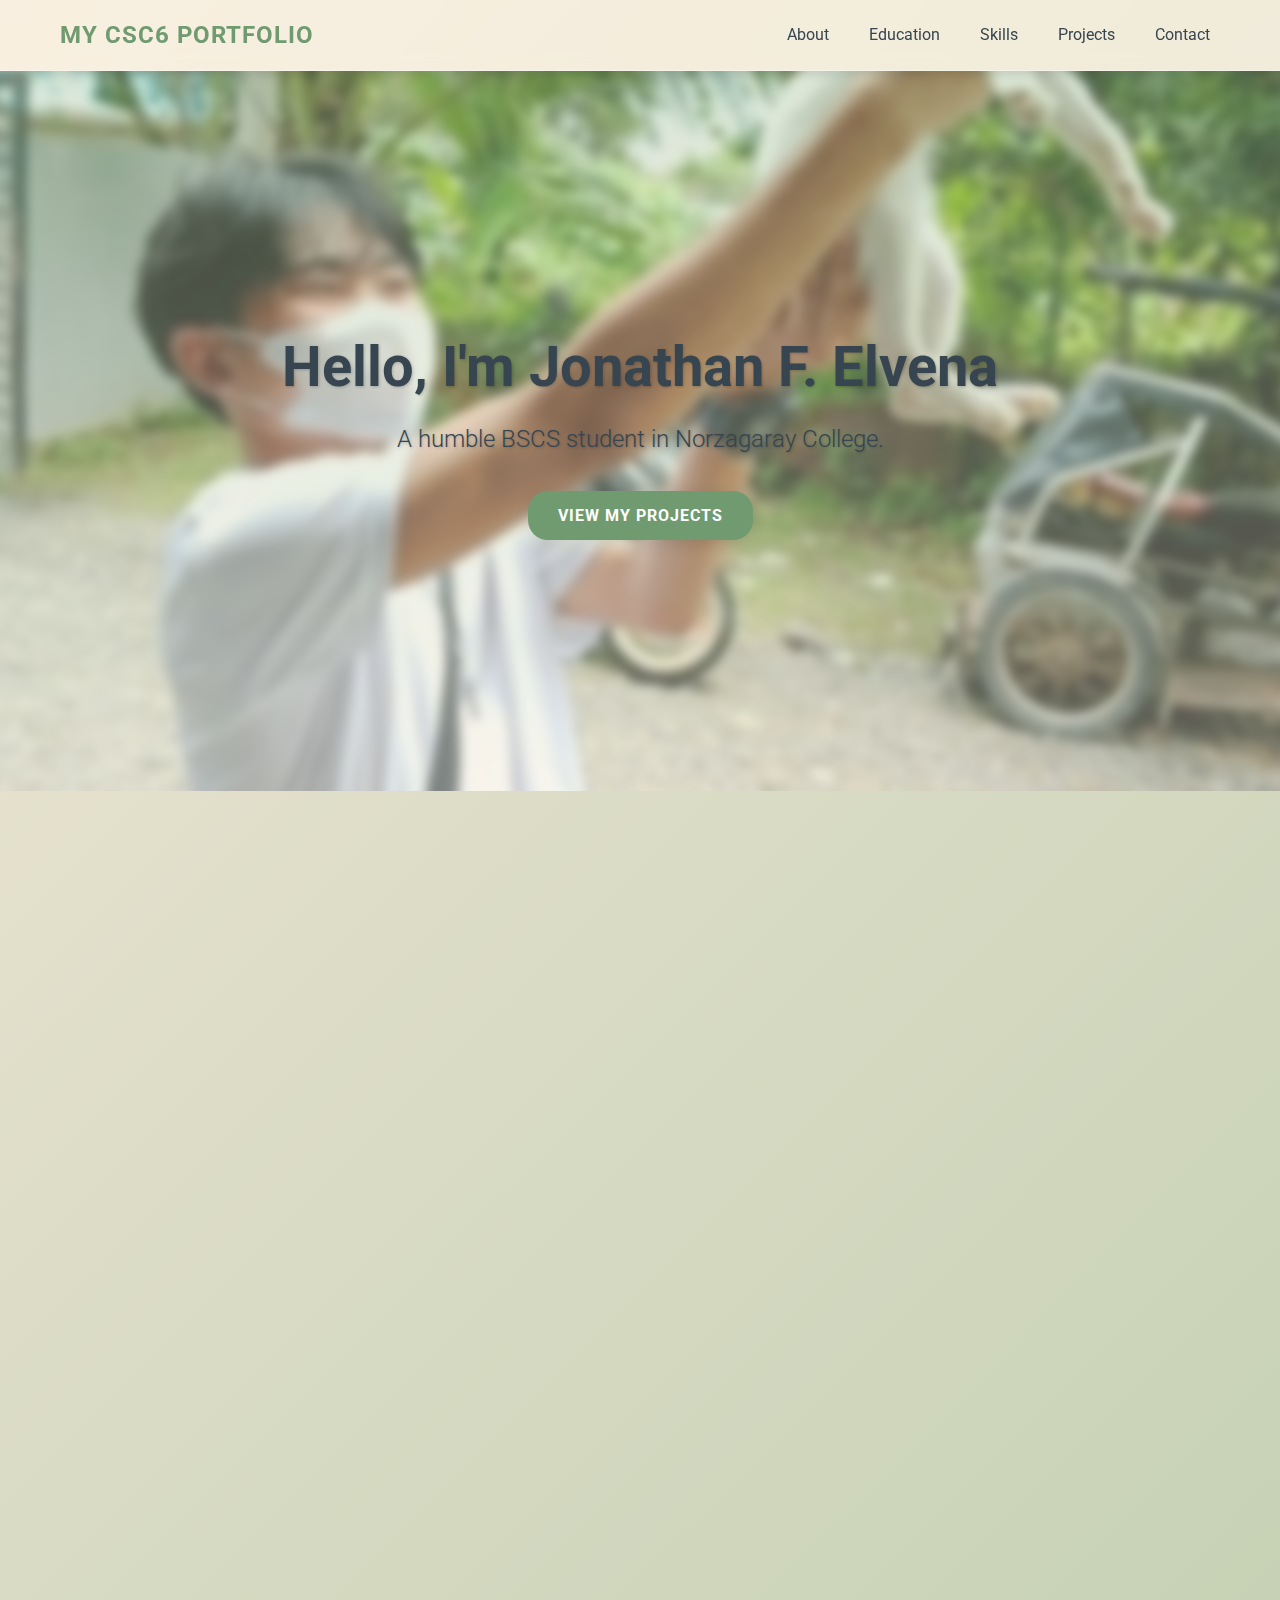
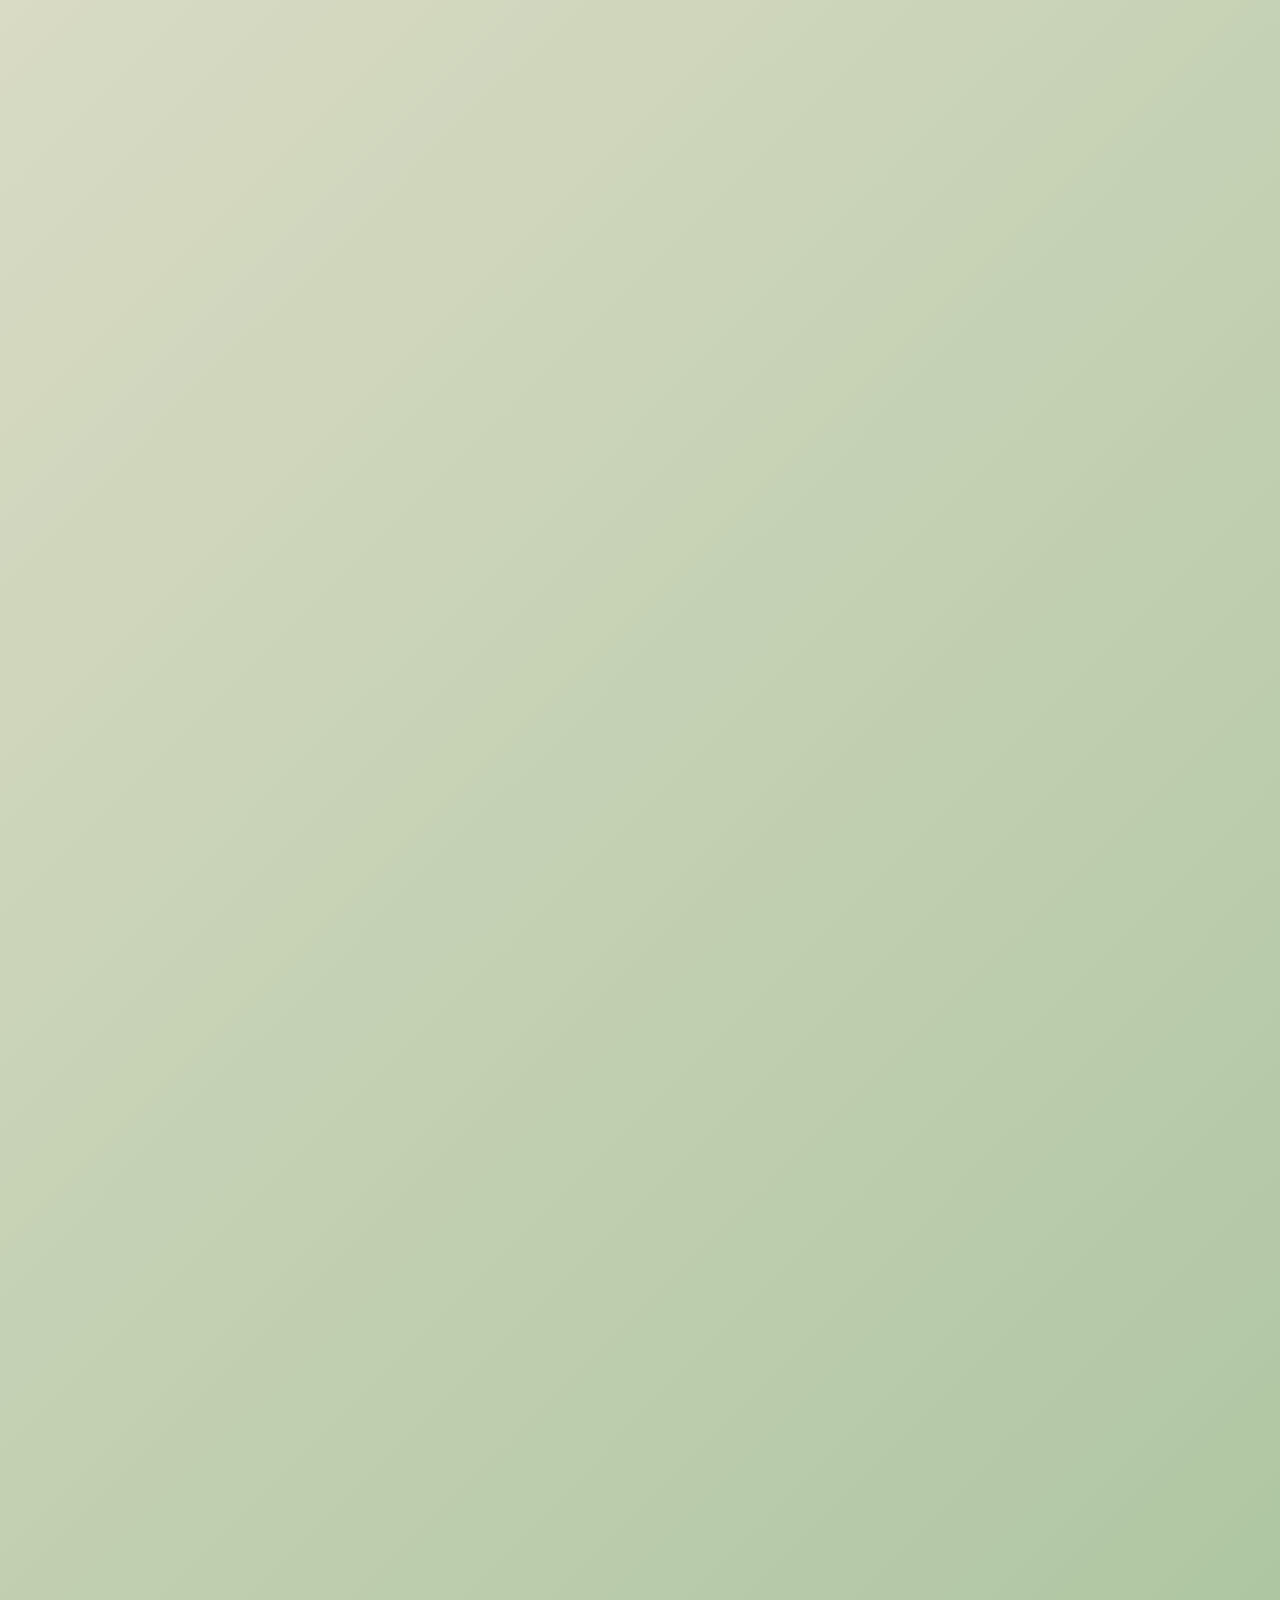
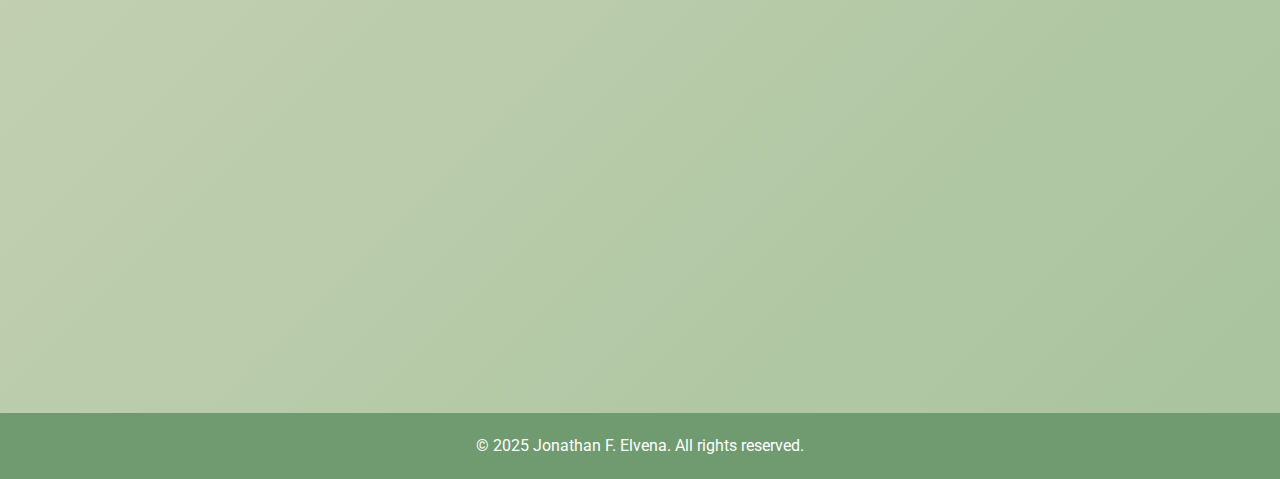
<file: index.html>
<!DOCTYPE html>
<html lang="en">
<head>
    <meta charset="UTF-8">
    <meta name="viewport" content="width=device-width, initial-scale=1.0">
    <title>My CSC6 Portfolio</title>
    <link rel="stylesheet" href="style.css"> 
    <link rel="stylesheet" href="https://cdnjs.cloudflare.com/ajax/libs/font-awesome/6.0.0-beta3/css/all.min.css">
    <link href="https://fonts.googleapis.com/css2?family=Roboto:wght@300;400;700&display=swap" rel="stylesheet">
</head>
<body>

    <nav>
        <div class="container">
            <h1>MY CSC6 PORTFOLIO</h1>
            <ul>
                <li><a href="#about">About</a></li>
                <li><a href="#education">Education</a></li>
                <li><a href="#skills">Skills</a></li>
                <li><a href="#project">Projects</a></li>
                <li><a href="#contact">Contact</a></li>
            </ul>
        </div>
    </nav>

    <header id="hero">
        <div class="container">
            <div class="hero-content">
                <h2>Hello, I'm Jonathan F. Elvena</h2>
                <p>A humble BSCS student in Norzagaray College.</p>
                <a href="#project" class="btn">View my Projects</a>
            </div>
        </div>
    </header>

    <section id="about" class="section">
        <div class="container">
            <h3>ABOUT ME</h3>
            
            <div class="about-flex-container">
                
                <div class="profile-pic-container">
                    <img src="nathan elvena.jpg" alt="Your Profile Picture" class="profile-pic"> 
                </div>

                <div class="about-content">
                    <p>Welcome to my professional space! I am Jonathan F. Elvena, a humble and hardworking BSCS student in Norzagaray College that aims to be a successful professional in the future.</p>
                    <p>I believe that anything can be achieved through hardwork, sheer will and dedication.</p>
                    <p>I am currently trying to learn more about Computer Science and improve my skills and knowledge to overcome future hardships on this field.</p>
                </div>
            </div>

        </div>
    </section>

    <section id="education" class="section bg-light">
        <div class="container">
            <h3>MY EDUCATION</h3>
            
            <div class="about-flex-container" style="align-items: flex-start; text-align: left;">
                
                <div class="about-content" style="box-shadow: none;">
                    <h4>Bachelor of Science in Computer Science (BSCS)</h4>
                    <p><strong>Norzagaray College</strong></p>
                    <p>School Year 2025-2026</p>
                    <p>BSCS 2A, 1st Semester</p>
                    <p>Currently focusing on improving programming and web development capabilities</p>
                </div>
            </div>
        </div>
    </section>

    <section id="skills" class="section">
        <div class="container">
            <h3>MY TECHNICAL SKILLS</h3>
            
            <div class="skills-grid-bars"> 
                
                <div class="skill-item-bar" data-level="40">
                    <h4>C#</h4>
                    <div class="skill-bar-outer">
                        <div class="skill-bar-inner"></div>
                    </div>
                    <span class="skill-percentage">40%</span>
                </div>
                
                <div class="skill-item-bar" data-level="30">
                    <h4>C++</h4>
                    <div class="skill-bar-outer">
                        <div class="skill-bar-inner"></div>
                    </div>
                    <span class="skill-percentage">30%</span>
                </div>
                
                <div class="skill-item-bar" data-level="30">
                    <h4>VB.NET</h4>
                    <div class="skill-bar-outer">
                        <div class="skill-bar-inner"></div>
                    </div>
                    <span class="skill-percentage">30%</span>
                </div>
                
                <div class="skill-item-bar" data-level="40">
                    <h4>SQL Database</h4>
                    <div class="skill-bar-outer">
                        <div class="skill-bar-inner"></div>
                    </div>
                    <span class="skill-percentage">40%</span>
                </div>
                
                <div class="skill-item-bar" data-level="40">
                    <h4>.NET Framework</h4>
                    <div class="skill-bar-outer">
                        <div class="skill-bar-inner"></div>
                    </div>
                    <span class="skill-percentage">40%</span>
                </div>

                <div class="skill-item-bar" data-level="30">
                    <h4>Desktop Application Dev</h4>
                    <div class="skill-bar-outer">
                        <div class="skill-bar-inner"></div>
                    </div>
                    <span class="skill-percentage">30%</span>
                </div>
            </div>
        </div>
    </section>

    <section id="project" class="section bg-light">
        <div class="container">
            <h3>MY PROJECTS</h3>
            
            <div class="portfolio-grid">
                
                <div class="project-card">
                    <img src="JABS.png" alt="Image of C# Inventory System" class="project-img">
                    <div class="card-content">
                        <h4>C# JABS HARDWARE INVENTORY SYSTEM</h4>
                        <p>A desktop hardware management system for storing, selling, organizing and tracking employee activities.</p>
                    </div>
                </div>

                <div class="project-card">
                    <img src="QUIZBYTE.png" alt="Image of C++ Performance Utility" class="project-img">
                    <div class="card-content">
                        <h4>C# QUIZBYTE</h4>
                        <p>A quiz game web application prototype which serves as a learning tool and entertainment for students of BSCS in Norzagaray College.</p>
                    </div>
                </div>

                <div class="project-card">
                    <img src="NC.png" alt="Image of VB.NET Reporting Dashboard" class="project-img">
                    <div class="card-content">
                        <h4>C# Norzagaray College Attendance Management System</h4>
                        <p>A desktop attendance management system for managing the attendance of every students, specifically BSCS students.</p>
                    </div>
                </div>
                
            </div>
        </div>
    </section>

    <section id="contact" class="section">
        <div class="container">
            <h3>CONTACT ME</h3>
            <p>I'm currently looking for new opportunities, and my inbox is always open. Whether you have a question or just want to say hi, I'll try my best to get back to you!</p>
            
            <div class="contact-details-group">
                <div class="contact-item">
                    <i class="fas fa-envelope contact-icon"></i> 
                    <span>Email: elvenajonathan@gmail.com</span>
                </div>
                
                <div class="contact-item">
                    <i class="fab fa-facebook-square contact-icon"></i> 
                    <span>Facebook: Nathan Elvena</span>
                </div>
                
                <div class="contact-item">
                    <i class="fas fa-phone contact-icon"></i> 
                    <span>Contact No. 09616495901</span>
                </div>
            </div>
        </div>
    </section>

    <footer>
        <div class="container">
            <p>&copy; 2025 Jonathan F. Elvena. All rights reserved.</p>
        </div>
    </footer>

    <script>
        document.addEventListener('DOMContentLoaded', () => {
            
            const skillBars = document.querySelectorAll('.skill-item-bar');
            const allSections = document.querySelectorAll('.section'); 

            const fillBars = () => {
                skillBars.forEach(item => {
                    const level = item.getAttribute('data-level');
                    const innerBar = item.querySelector('.skill-bar-inner');
                    innerBar.style.width = level + '%'; 
                });
            };
            
            const resetBars = () => {
                skillBars.forEach(item => {
                    const innerBar = item.querySelector('.skill-bar-inner');
                    innerBar.style.width = '0%';
                });
            };
            
            const sectionObserver = new IntersectionObserver((entries) => {
                entries.forEach(entry => {
                    if (entry.isIntersecting) {
                        entry.target.classList.add('is-visible'); 
                        
                        if (entry.target.id === 'skills') {
                            fillBars();
                        }
                    } else {
                        entry.target.classList.remove('is-visible'); 

                        if (entry.target.id === 'skills') {
                            resetBars();
                        }
                    }
                });
            }, { 
                rootMargin: '0px 0px -100px 0px', 
                threshold: 0 
            });

            allSections.forEach(section => {
                sectionObserver.observe(section);
            });


            const navLinks = document.querySelectorAll('nav ul li a');

            const navObserverOptions = {
                root: null,
                rootMargin: '-50px 0px -50% 0px',
                threshold: 0
            };

            const navObserver = new IntersectionObserver((entries) => {
                navLinks.forEach(link => link.classList.remove('active'));

                entries.forEach(entry => {
                    if (entry.isIntersecting) {
                        const targetId = entry.target.id;
                        const activeLink = document.querySelector(`nav ul li a[href="#${targetId}"]`);
                        if (activeLink) {
                            activeLink.classList.add('active');
                        }
                    }
                });
            }, navObserverOptions);

            allSections.forEach(section => {
                navObserver.observe(section);
            });


            navLinks.forEach(link => {
                link.addEventListener('click', (event) => {
                    event.preventDefault(); 
                    
                    const targetId = link.getAttribute('href');
                    const targetElement = document.querySelector(targetId);

                    if (targetId !== '#skills') {
                                resetBars();
                    } else {
                                resetBars(); 
                    }

                    targetElement.scrollIntoView({
                        behavior: 'smooth'
                    });

                    navLinks.forEach(l => l.classList.remove('active'));
                    link.classList.add('active');

                    setTimeout(() => {
                        allSections.forEach(s => s.classList.remove('is-visible'));
                        targetElement.classList.add('is-visible');

                        if (targetId === '#skills') {
                            fillBars();
                        }
                    }, 500);
                });
            });
        });
    </script>
</body>
</html>
</file>
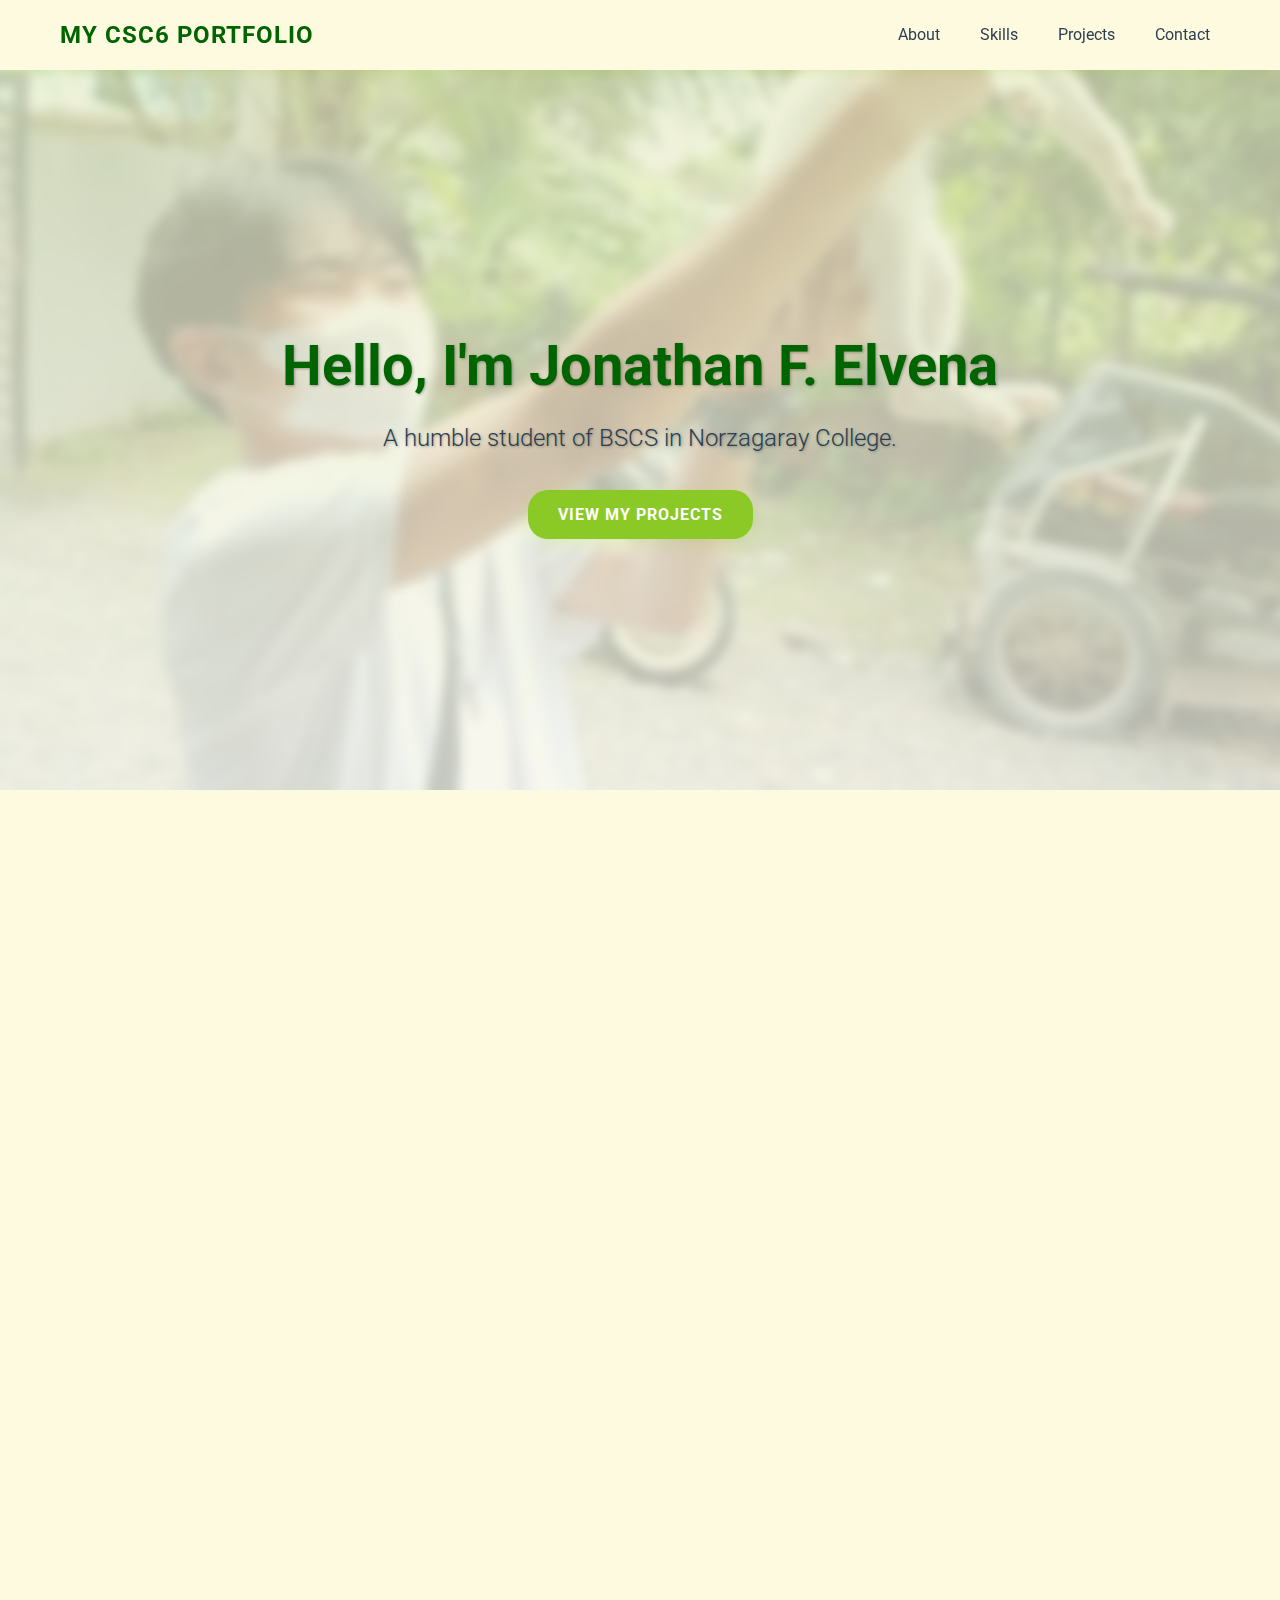
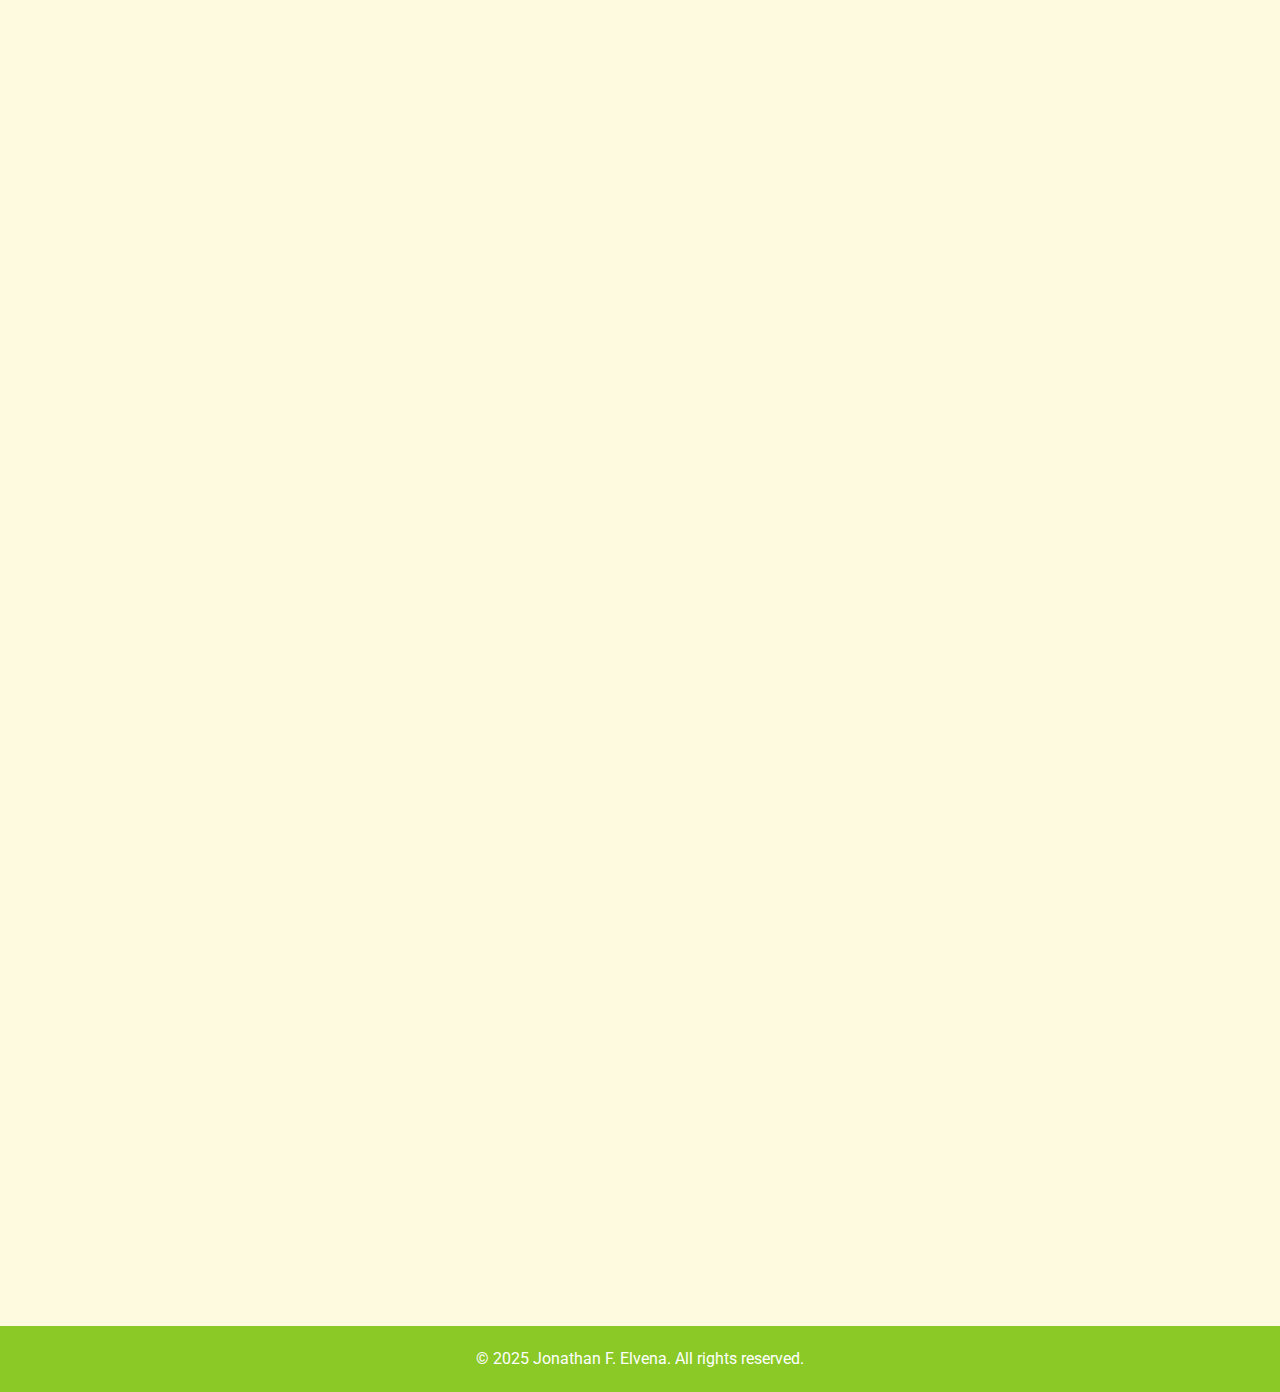
<file: My Resume Portfolio/index.html>
<!DOCTYPE html>
<html lang="en">
<head>
    <meta charset="UTF-8">
    <meta name="viewport" content="width=device-width, initial-scale=1.0">
    <title>My CSC6 Portfolio</title>
    <link rel="stylesheet" href="style.css"> 
    <link rel="stylesheet" href="https://cdnjs.cloudflare.com/ajax/libs/font-awesome/6.0.0-beta3/css/all.min.css">
    <link href="https://fonts.googleapis.com/css2?family=Roboto:wght@300;400;700&display=swap" rel="stylesheet">
</head>
<body>

    <nav>
        <div class="container">
            <h1>MY CSC6 PORTFOLIO</h1>
            <ul>
                <li><a href="#about">About</a></li>
                <li><a href="#skills">Skills</a></li>
                <li><a href="#project">Projects</a></li>
                <li><a href="#contact">Contact</a></li>
            </ul>
        </div>
    </nav>

    <header id="hero">
        <div class="container">
            <div class="hero-content">
                <h2>Hello, I'm Jonathan F. Elvena</h2>
                <p>A humble student of BSCS in Norzagaray College.</p>
                <a href="#project" class="btn">View my Projects</a>
            </div>
        </div>
    </header>

    <section id="about" class="section">
        <div class="container">
            <h3>ABOUT ME</h3>
            
            <div class="about-flex-container">
                
                <div class="profile-pic-container">
                    <img src="nathan.jpg" alt="Your Profile Picture" class="profile-pic"> 
                </div>

                <div class="about-content">
                    <p>Welcome to my professional space! I am Jonathan F. Elvena, a humble and hardworking BSCS student in Norzagaray College that aims to be a successful professional in the future.</p>
                    <p>I believe that anything can be achieved through hardwork, sheer will and dedication.</p>
                    <p>I am currently trying to learn more about Computer Science and improve my skills and knowledge to overcome future hardships on this field.</p>
                </div>
            </div>

        </div>
    </section>

    <section id="skills" class="section bg-light">
        <div class="container">
            <h3>MY SKILLS</h3>
            
            <div class="skills-grid-bars"> 
                
                <div class="skill-item-bar" data-level="60">
                    <h4>C#</h4>
                    <div class="skill-bar-outer">
                        <div class="skill-bar-inner"></div>
                    </div>
                    <span class="skill-percentage">60%</span>
                </div>
                
                <div class="skill-item-bar" data-level="30">
                    <h4>C++</h4>
                    <div class="skill-bar-outer">
                        <div class="skill-bar-inner"></div>
                    </div>
                    <span class="skill-percentage">30%</span>
                </div>
                
                <div class="skill-item-bar" data-level="30">
                    <h4>VB.NET</h4>
                    <div class="skill-bar-outer">
                        <div class="skill-bar-inner"></div>
                    </div>
                    <span class="skill-percentage">30%</span>
                </div>
                
                <div class="skill-item-bar" data-level="50">
                    <h4>SQL Database</h4>
                    <div class="skill-bar-outer">
                        <div class="skill-bar-inner"></div>
                    </div>
                    <span class="skill-percentage">50%</span>
                </div>
                
                <div class="skill-item-bar" data-level="40">
                    <h4>.NET Framework</h4>
                    <div class="skill-bar-outer">
                        <div class="skill-bar-inner"></div>
                    </div>
                    <span class="skill-percentage">40%</span>
                </div>

                <div class="skill-item-bar" data-level="30">
                    <h4>Desktop Application Dev</h4>
                    <div class="skill-bar-outer">
                        <div class="skill-bar-inner"></div>
                    </div>
                    <span class="skill-percentage">30%</span>
                </div>

            </div>
        </div>
    </section>

    <section id="project" class="section">
        <div class="container">
            <h3>MY PROJECTS</h3>
            
            <div class="portfolio-grid">
                
                <div class="project-card">
                    <img src="JABS.png" alt="Image of C# Inventory System" class="project-img">
                    <div class="card-content">
                        <h4>C# JABS HARDWARE INVENTORY SYSTEM</h4>
                        <p>A desktop hardware management system for storing, selling, organizing and tracking employee activities.</p>
                    </div>
                </div>

                <div class="project-card">
                    <img src="QUIZBYTE.png" alt="Image of C++ Performance Utility" class="project-img">
                    <div class="card-content">
                        <h4>C# QUIZBYTE</h4>
                        <p>A quiz game web application prototype which serves as a learning tool and entertainment for students of BSCS in Norzagaray College.</p>
                    </div>
                </div>

                <div class="project-card">
                    <img src="NC.png" alt="Image of VB.NET Reporting Dashboard" class="project-img">
                    <div class="card-content">
                        <h4>C# Norzagaray College Attendance Management System</h4>
                        <p>A desktop attendance management system for managing the attendance of every students, specifically BSCS students.</p>
                    </div>
                </div>
                
            </div>
        </div>
    </section>

    <section id="contact" class="section bg-light">
        <div class="container">
            <h3>CONTACT ME</h3>
            <p>I'm currently looking for new opportunities, and my inbox is always open. Whether you have a question or just want to say hi, I'll try my best to get back to you!</p>
            
            <p class="contact-details">
                <i class="fas fa-envelope"></i> Email: elvenajonathan@gmail.com
            </p>
            
            <p class="contact-details">
                <i class="fab fa-facebook-square"></i> Facebook: Nathan Elvena
            </p>
            
            <p class="contact-details">
                <i class="fas fa-phone"></i> Contact No. 09616495901
            </p>
        </div>
    </section>

    <footer>
        <div class="container">
            <p>&copy; 2025 Jonathan F. Elvena. All rights reserved.</p>
        </div>
    </footer>

    <script>
        document.addEventListener('DOMContentLoaded', () => {
            
            // --- 1. Skill Bar Filling Logic ---
            const skillBars = document.querySelectorAll('.skill-item-bar');
            const allSections = document.querySelectorAll('.section'); 

            // Function to fill the bars to their data-level percentage
            const fillBars = () => {
                skillBars.forEach(item => {
                    const level = item.getAttribute('data-level');
                    const innerBar = item.querySelector('.skill-bar-inner');
                    // This triggers the CSS transition (animation)
                    innerBar.style.width = level + '%'; 
                });
            };
            
            // Function to reset the bars to 0%
            const resetBars = () => {
                skillBars.forEach(item => {
                    const innerBar = item.querySelector('.skill-bar-inner');
                    // Resetting the width allows the animation to play again
                    innerBar.style.width = '0%';
                });
            };
            
            // --- 2. Consistent Scroll Reveal Logic (Applies to ALL .section) ---
            const sectionObserver = new IntersectionObserver((entries) => {
                entries.forEach(entry => {
                    if (entry.isIntersecting) {
                        // Enter viewport: Fade in
                        entry.target.classList.add('is-visible'); 
                        
                        // If the intersecting section is 'skills', fill the bars
                        if (entry.target.id === 'skills') {
                            fillBars();
                        }
                    } else {
                        // Exit viewport: Fade out / Reset state for consistent animation
                        entry.target.classList.remove('is-visible'); 

                        // If the section leaving the viewport is 'skills', reset the bars
                        if (entry.target.id === 'skills') {
                            resetBars();
                        }
                    }
                });
            }, { 
                rootMargin: '0px 0px -100px 0px', 
                threshold: 0 
            });

            allSections.forEach(section => {
                sectionObserver.observe(section);
            });


            // --- 3. Dynamic Navigation Highlighting Logic (Stable Sync) ---
            const navLinks = document.querySelectorAll('nav ul li a');

            const navObserverOptions = {
                root: null,
                rootMargin: '-50px 0px -50% 0px', // Active zone: top half of the viewport
                threshold: 0
            };

            const navObserver = new IntersectionObserver((entries) => {
                navLinks.forEach(link => link.classList.remove('active'));

                entries.forEach(entry => {
                    if (entry.isIntersecting) {
                        const targetId = entry.target.id;
                        const activeLink = document.querySelector(`nav ul li a[href="#${targetId}"]`);
                        if (activeLink) {
                            activeLink.classList.add('active');
                        }
                    }
                });
            }, navObserverOptions);

            allSections.forEach(section => {
                navObserver.observe(section);
            });


            // --- 4. Smooth Scrolling, Click Highlighting, and ANIMATION ACTIVATION FIX ---
            navLinks.forEach(link => {
                link.addEventListener('click', (event) => {
                    event.preventDefault(); 
                    
                    const targetId = link.getAttribute('href');
                    const targetElement = document.querySelector(targetId);

                    // 1. Reset bars before scrolling if moving away from skills
                    if (targetId !== '#skills') {
                         resetBars();
                    } else {
                        // If clicking skills, reset before scroll so animation plays fresh
                         resetBars(); 
                    }

                    // 2. Smoothly scroll to the target section
                    targetElement.scrollIntoView({
                        behavior: 'smooth'
                    });

                    // 3. Clear and set active class immediately
                    navLinks.forEach(l => l.classList.remove('active'));
                    link.classList.add('active');

                    // 4. FIX: Manually trigger the section animation and bar animation after scroll delay
                    setTimeout(() => {
                        // Reset all section visibility before setting the target one
                        allSections.forEach(s => s.classList.remove('is-visible'));
                        targetElement.classList.add('is-visible');

                        // If it's the skills section, trigger the bars after the section is visible
                        if (targetId === '#skills') {
                            fillBars();
                        }
                    }, 500); // 500ms delay to wait for smooth scroll to finish
                });
            });
        });
    </script>
</body>
</html>
</file>
<file: style.css>
:root {
    --color-primary: #709a6f;
    --color-secondary: #ffc300;
    
    --color-background-glass-main: rgba(253, 245, 230, 0.45);
    --color-background-glass-light: rgba(253, 245, 230, 0.6);
    
    --color-text-dark: #36454F;
    --color-text-light: #ffffff;
    --color-shadow: rgba(0, 0, 0, 0.12);
}

* {
    margin: 0;
    padding: 0;
    box-sizing: border-box;
}

body {
    font-family: 'Roboto', sans-serif;
    line-height: 1.6;
    color: var(--color-text-dark);
    background: linear-gradient(135deg, #f0e6d6, #a8c39d);
    transition: background-color 0.5s ease;
}

.container {
    max-width: 1200px;
    margin: 0 auto;
    padding: 0 20px;
}

h1, h2, h3, h4 {
    margin-bottom: 1rem;
    font-weight: 700;
}

h3 {
    font-size: 2.2rem;
    color: var(--color-primary);
    position: relative;
    padding-bottom: 10px;
    display: inline-block; 
}

h3::after {
    content: '';
    display: block;
    width: 100%; 
    height: 4px;
    background-color: var(--color-secondary);
    margin-top: 5px;
    border-radius: 2px;
}

a {
    text-decoration: none;
    color: var(--color-primary);
    transition: color 0.3s ease;
}

a:hover {
    color: #4b6a4a;
}

nav {
    background-color: var(--color-background-glass-light);
    backdrop-filter: blur(8px);
    -webkit-backdrop-filter: blur(8px);
    border-bottom: 1px solid rgba(255, 255, 255, 0.4);
    color: var(--color-text-dark);
    padding: 1rem 0;
    box-shadow: 0 4px 10px var(--color-shadow);
    position: sticky;
    top: 0;
    z-index: 1000;
}

nav .container {
    display: flex;
    justify-content: space-between;
    align-items: center;
}

nav h1 {
    margin: 0;
    font-size: 1.5rem;
    letter-spacing: 1px;
    color: var(--color-primary);
}

nav ul {
    list-style: none;
    display: flex;
}

nav ul li {
    margin-left: 20px;
}

nav ul li a {
    color: var(--color-text-dark);
    font-weight: 400;
    padding: 5px 10px;
    border-radius: 5px;
    transition: background-color 0.3s ease, color 0.3s ease;
}

nav ul li a:hover {
    background-color: var(--color-primary);
    color: var(--color-text-light);
}

nav ul li a.active {
    background-color: var(--color-primary); 
    color: var(--color-text-light); 
    font-weight: 700; 
}


#hero {
    min-height: 80vh;
    display: flex;
    align-items: center;
    text-align: center;
    position: relative; 
    overflow: hidden; 
    padding: 100px 0;
    background-image: none; 
}

#hero::before {
    content: '';
    position: absolute;
    top: 0;
    left: 0;
    width: 100%;
    height: 100%;
    
    background-image: linear-gradient(rgba(168, 195, 157, 0.4), rgba(240, 230, 214, 0.4)), url('nathan.jpg'); 
    background-size: cover;
    background-position: center;
    background-repeat: no-repeat;
    background-attachment: fixed;
    
    filter: blur(5px); 
    -webkit-filter: blur(5px); 
    
    z-index: -1; 
    transform: scale(1.05); 
}

.hero-content {
    animation: fadeInDown 1s ease-out;
    position: relative; 
    z-index: 1;
}

.hero-content h2 {
    font-size: 3.5rem;
    margin-bottom: 0.5rem;
    color: var(--color-text-dark);
    text-shadow: 1px 1px 3px rgba(0, 0, 0, 0.2); 
}

.hero-content p {
    font-size: 1.5rem;
    font-weight: 300;
    margin-bottom: 2rem;
    color: var(--color-text-dark);
    text-shadow: 1px 1px 3px rgba(0, 0, 0, 0.2); 
}

.btn {
    display: inline-block;
    background-color: var(--color-primary);
    color: var(--color-text-light);
    padding: 12px 30px;
    border-radius: 20px;
    font-weight: 700;
    text-transform: uppercase;
    letter-spacing: 1px;
    box-shadow: 0 4px 15px var(--color-shadow);
    transition: transform 0.3s ease, background-color 0.3s ease, box-shadow 0.3s ease;
}

.btn:hover {
    background-color: #4b6a4a; 
    transform: translateY(-3px);
    box-shadow: 0 6px 20px var(--color-shadow);
}

.section {
    padding: 80px 0;
    transition: opacity 1s ease-out, transform 1s ease-out, background-color 0.5s ease;
    opacity: 0; 
    transform: translateY(20px);
}

.section.is-visible {
    opacity: 1;
    transform: translateY(0);
}

.bg-light {
    background-color: transparent;
}

.about-flex-container {
    display: flex;
    align-items: center;
    gap: 40px;
    margin-top: 30px;
    text-align: left; 
}

.profile-pic-container {
    flex-shrink: 0;
    position: relative;
    width: 250px;
    height: 250px;
    overflow: hidden;
    border-radius: 50%;
    border: 5px solid var(--color-primary);
    box-shadow: 0 0 0 8px var(--color-background-glass-light);
    transition: transform 0.5s ease;
}

.profile-pic-container:hover {
    transform: scale(1.05);
}

.profile-pic {
    width: 100%;
    height: 100%;
    object-fit: cover;
    display: block;
}

.about-content {
    background-color: var(--color-background-glass-main);
    padding: 30px;
    border-radius: 15px;
    backdrop-filter: blur(6px);
    -webkit-backdrop-filter: blur(6px);
    border: 1px solid rgba(255, 255, 255, 0.4);
    box-shadow: 0 8px 15px var(--color-shadow);
    flex-grow: 1;
}

.about-content p {
    margin-bottom: 1.2rem;
    font-weight: 300;
}

.skills-grid-bars {
    display: grid;
    grid-template-columns: repeat(auto-fit, minmax(300px, 1fr));
    gap: 30px;
    margin-top: 40px;
    text-align: left; 
}

.skill-item-bar {
    background-color: var(--color-background-glass-light);
    backdrop-filter: blur(6px);
    -webkit-backdrop-filter: blur(6px);
    border: 1px solid rgba(255, 255, 255, 0.4);
    padding: 20px;
    border-radius: 10px;
    box-shadow: 0 4px 15px var(--color-shadow);
    position: relative;
    overflow: hidden;
    transition: transform 0.3s ease, box-shadow 0.3s ease;
}

.skill-item-bar:hover {
    transform: translateY(-5px);
    box-shadow: 0 8px 25px var(--color-shadow);
}

.skill-item-bar h4 {
    margin-top: 0;
    margin-bottom: 0.5rem;
    font-weight: 400;
    color: var(--color-text-dark);
}

.skill-bar-outer {
    height: 10px;
    background-color: rgba(255, 255, 255, 0.7);
    border-radius: 5px;
    margin-bottom: 5px;
    overflow: hidden;
}

.skill-bar-inner {
    height: 100%;
    width: 0; 
    background-color: var(--color-primary);
    border-radius: 5px;
    transition: width 1s ease-out;
}

.skill-percentage {
    font-size: 0.9rem;
    font-weight: 700;
    color: var(--color-primary);
    float: right;
}

.portfolio-grid {
    display: grid;
    grid-template-columns: repeat(auto-fit, minmax(300px, 1fr));
    gap: 30px;
    margin-top: 40px;
    text-align: left;
    justify-content: center; 
}

.project-card {
    background-color: var(--color-background-glass-main);
    backdrop-filter: blur(6px);
    -webkit-backdrop-filter: blur(6px);
    border: 1px solid rgba(255, 255, 255, 0.4);
    border-radius: 10px;
    overflow: hidden;
    box-shadow: 0 6px 20px var(--color-shadow);
    transition: transform 0.3s ease, box-shadow 0.3s ease;
}

.project-card:hover {
    transform: translateY(-10px);
    box-shadow: 0 12px 35px var(--color-shadow);
}

.project-img {
    width: 100%;
    height: 200px;
    object-fit: cover;
    display: block;
    transition: transform 0.5s ease;
}

.project-card:hover .project-img {
    transform: scale(1.05);
}

.card-content {
    padding: 20px;
}

.card-content h4 {
    color: var(--color-primary);
    font-size: 1.1rem;
    margin-top: 0;
}

.card-content p {
    font-size: 0.9rem;
    color: var(--color-text-dark);
}

#contact p {
    margin-bottom: 1rem;
}

.contact-details-group {
    background-color: var(--color-background-glass-main);
    padding: 25px;
    border-radius: 15px;
    backdrop-filter: blur(6px);
    -webkit-backdrop-filter: blur(6px);
    border: 1px solid rgba(255, 255, 255, 0.4);
    box-shadow: 0 8px 15px var(--color-shadow);
    
    margin-top: 20px;
    display: flex; 
    flex-direction: column; 
    gap: 15px; 
    text-align: left; 
}

.contact-item {
    display: flex; 
    align-items: center; 
    font-size: 1.1rem; 
    color: var(--color-text-dark); 
}

.contact-icon {
    width: 25px; 
    text-align: center; 
    margin-right: 15px; 
    color: var(--color-primary); 
    font-size: 1.3em; 
}


footer {
    background-color: var(--color-primary);
    color: var(--color-text-light);
    text-align: center;
    padding: 20px 0;
    margin-top: 40px;
}

footer p {
    margin: 0;
}

@keyframes fadeInDown {
    from {
        opacity: 0;
        transform: translateY(-20px);
    }
    to {
        opacity: 1;
        transform: translateY(0);
    }
}

@media (max-width: 768px) {
    nav .container {
        flex-direction: column;
        text-align: center;
    }

    nav ul {
        margin-top: 10px;
    }

    nav ul li {
        margin: 0 10px;
    }
    
    .hero-content h2 {
        font-size: 2.5rem;
    }

    .about-flex-container {
        flex-direction: column;
        text-align: center;
    }
    
    .about-content, .contact-details-group {
        padding: 20px;
    }

    .profile-pic-container {
        margin: 0 auto 20px;
    }
    
    .skills-grid-bars {
        grid-template-columns: 1fr;
    }
    
    .about-flex-container .about-content {
        box-shadow: 0 8px 15px var(--color-shadow);
    }
}
</file>
<file: My Resume Portfolio/style.css>
/* style.css (Complete, Finalized Version with Left-Aligned Headings) */

/* --- Color Palette --- */
:root {
    --color-primary: #8ac926; /* A vibrant yet soft matcha green */
    --color-secondary: #ffc300; /* Warm accent, can be used sparingly */
    --color-background-light: #fefae0; /* Soft, creamy beige background */
    --color-background-dark: #e9edc9; /* Slightly darker beige/off-white for contrast sections */
    --color-text-dark: #2c3e50; /* Dark, readable text color */
    --color-text-light: #ffffff; /* White text for dark backgrounds */
    --color-shadow: rgba(138, 201, 38, 0.2); /* Light green shadow */
}

/* --- Base & Typography --- */
* {
    margin: 0;
    padding: 0;
    box-sizing: border-box;
}

body {
    font-family: 'Roboto', sans-serif;
    line-height: 1.6;
    color: var(--color-text-dark);
    background-color: var(--color-background-light);
    transition: background-color 0.5s ease;
}

.container {
    max-width: 1200px;
    margin: 0 auto;
    padding: 0 20px;
}

/* 🎯 MODIFICATION: REMOVED H3 CENTERING. Headings now left-align by default. */
/* The block below was removed:
#about .container,
#skills .container,
#portfolio .container, 
#contact .container {
    text-align: center;
}
*/

h1, h2, h3, h4 {
    margin-bottom: 1rem;
    font-weight: 700;
}

h3 {
    font-size: 2.2rem;
    color: var(--color-primary);
    position: relative;
    padding-bottom: 10px;
    /* Keeping display: inline-block for the full-width underline effect */
    display: inline-block; 
}

h3::after {
    content: '';
    display: block;
    /* Underline width is 100% of the text width */
    width: 100%; 
    height: 4px;
    background-color: var(--color-secondary);
    margin-top: 5px;
    border-radius: 2px;
}

a {
    text-decoration: none;
    color: var(--color-primary);
    transition: color 0.3s ease;
}

a:hover {
    color: #5d8e17; /* Darker matcha for hover */
}

/* --- Navigation Bar --- */
nav {
    background-color: var(--color-background-light);
    color: var(--color-text-dark);
    padding: 1rem 0;
    box-shadow: 0 2px 10px var(--color-shadow);
    position: sticky;
    top: 0;
    z-index: 1000;
}

nav .container {
    display: flex;
    justify-content: space-between;
    align-items: center;
}

nav h1 {
    margin: 0;
    font-size: 1.5rem;
    letter-spacing: 1px;
    color: darkgreen;
}

nav ul {
    list-style: none;
    display: flex;
}

nav ul li {
    margin-left: 20px;
}

nav ul li a {
    color: var(--color-text-dark);
    font-weight: 400;
    padding: 5px 10px;
    border-radius: 5px;
    transition: background-color 0.3s ease, color 0.3s ease;
}

nav ul li a:hover {
    background-color: var(--color-primary);
    color: var(--color-text-light);
}

/* Active link style for scroll highlighting */
nav ul li a.active {
    background-color: var(--color-primary); 
    color: var(--color-text-light); 
    font-weight: 700; 
}


/* --- Hero Section (Includes Blur Fix) --- */
#hero {
    min-height: 80vh;
    display: flex;
    align-items: center;
    text-align: center;
    position: relative; 
    overflow: hidden; 
    padding: 100px 0;
    background-image: none; 
}

/* Pseudo-element for the blurred background image */
#hero::before {
    content: '';
    position: absolute;
    top: 0;
    left: 0;
    width: 100%;
    height: 100%;
    
    /* Background Image and Overlay */
    background-image: linear-gradient(rgba(233, 237, 201, 0.75), rgba(246, 245, 235, 0.75)), url('nathan.jpg'); 
    background-size: cover;
    background-position: center;
    background-repeat: no-repeat;
    background-attachment: fixed;
    
    /* BLUR EFFECT */
    filter: blur(5px); 
    -webkit-filter: blur(5px); 
    
    z-index: -1; 
    transform: scale(1.05); 
}

.hero-content {
    animation: fadeInDown 1s ease-out;
    position: relative; 
    z-index: 1;
}

.hero-content h2 {
    font-size: 3.5rem;
    margin-bottom: 0.5rem;
    color: darkgreen;
    text-shadow: 1px 1px 3px rgba(0, 0, 0, 0.3); 
}

.hero-content p {
    font-size: 1.5rem;
    font-weight: 300;
    margin-bottom: 2rem;
    color: var(--color-text-dark);
    text-shadow: 1px 1px 3px rgba(0, 0, 0, 0.3); 
}

.btn {
    display: inline-block;
    background-color: var(--color-primary);
    color: var(--color-text-light);
    padding: 12px 30px;
    border-radius: 20px;
    font-weight: 700;
    text-transform: uppercase;
    letter-spacing: 1px;
    box-shadow: 0 4px 15px var(--color-shadow);
    transition: transform 0.3s ease, background-color 0.3s ease, box-shadow 0.3s ease;
}

.btn:hover {
    background-color: #5d8e17; 
    transform: translateY(-3px);
    box-shadow: 0 6px 20px var(--color-shadow);
}

/* --- Section Styling (Crucial for consistent animation) --- */
.section {
    padding: 80px 0;
    transition: opacity 1s ease-out, transform 1s ease-out, background-color 0.5s ease;
    /* HIDE CONTENT BY DEFAULT for the fade-in effect */
    opacity: 0; 
    transform: translateY(20px);
}

.section.is-visible {
    /* REVEAL CONTENT when JS adds this class */
    opacity: 1;
    transform: translateY(0);
}

.bg-light {
    background-color: var(--color-background-dark);
}

/* --- About Section --- */
.about-flex-container {
    display: flex;
    align-items: center;
    gap: 40px;
    margin-top: 30px;
    /* Override centering for the flex layout beneath the heading */
    text-align: left; 
}

.profile-pic-container {
    flex-shrink: 0;
    position: relative;
    width: 250px;
    height: 250px;
    overflow: hidden;
    border-radius: 50%;
    border: 5px solid var(--color-primary);
    box-shadow: 0 0 0 8px var(--color-background-light);
    transition: transform 0.5s ease;
}

.profile-pic-container:hover {
    transform: scale(1.05);
}

.profile-pic {
    width: 100%;
    height: 100%;
    object-fit: cover;
    display: block;
}

.about-content {
    flex-grow: 1;
}

.about-content p {
    margin-bottom: 1.2rem;
    font-weight: 300;
}

/* --- Skills Section (Skill Bars) --- */
.skills-grid-bars {
    display: grid;
    grid-template-columns: repeat(auto-fit, minmax(300px, 1fr));
    gap: 30px;
    margin-top: 40px;
    /* Override centering for the grid layout beneath the heading */
    text-align: left; 
}

.skill-item-bar {
    background-color: var(--color-background-light);
    padding: 20px;
    border-radius: 8px;
    box-shadow: 0 2px 10px var(--color-shadow);
    position: relative;
    overflow: hidden;
    transition: transform 0.3s ease, box-shadow 0.3s ease;
}

.skill-item-bar:hover {
    transform: translateY(-5px);
    box-shadow: 0 8px 20px var(--color-shadow);
}

.skill-item-bar h4 {
    margin-top: 0;
    margin-bottom: 0.5rem;
    font-weight: 400;
    color: var(--color-text-dark);
}

.skill-bar-outer {
    height: 10px;
    background-color: #d1d9c9; /* Lighter beige/gray */
    border-radius: 5px;
    margin-bottom: 5px;
    overflow: hidden;
}

.skill-bar-inner {
    height: 100%;
    width: 0; /* Start at 0 for animation */
    background-color: var(--color-primary);
    border-radius: 5px;
    transition: width 1s ease-out; /* JavaScript controls width */
}

.skill-percentage {
    font-size: 0.9rem;
    font-weight: 700;
    color: var(--color-primary);
    float: right;
}

/* --- Portfolio Section (Project Cards) --- */
.portfolio-grid {
    display: grid;
    grid-template-columns: repeat(auto-fit, minmax(300px, 1fr));
    gap: 30px;
    margin-top: 40px;
    /* Override centering for the grid layout beneath the heading */
    text-align: left;
    /* To keep the project cards themselves centered (since we removed the container text-align: center) */
    justify-content: center; 
}

.project-card {
    background-color: var(--color-background-light);
    border-radius: 10px;
    overflow: hidden;
    box-shadow: 0 4px 15px var(--color-shadow);
    transition: transform 0.3s ease, box-shadow 0.3s ease;
}

.project-card:hover {
    transform: translateY(-10px);
    box-shadow: 0 10px 30px var(--color-shadow);
}

.project-img {
    width: 100%;
    height: 200px;
    object-fit: cover;
    display: block;
    transition: transform 0.5s ease;
}

.project-card:hover .project-img {
    transform: scale(1.05);
}

.card-content {
    padding: 20px;
}

.card-content h4 {
    color: var(--color-primary);
    font-size: 1.1rem;
    margin-top: 0;
}

.card-content p {
    font-size: 0.9rem;
    color: #666;
}

/* --- Contact Section --- */
#contact p {
    margin-bottom: 1rem;
}

.contact-details {
    font-size: 1.1rem;
    font-weight: 400;
    color: var(--color-text-dark);
    margin: 10px 0;
    /* Ensure the contact details remain left-aligned under the heading */
    text-align: left;
    display: inline-block; 
}

/* REMOVED: NEW ICON STYLING block */


/* --- Footer --- */
footer {
    background-color: var(--color-primary);
    color: var(--color-text-light);
    text-align: center;
    padding: 20px 0;
    margin-top: 40px;
}

footer p {
    margin: 0;
}

/* --- Animations (from Animate.css inspiration) --- */
@keyframes fadeInDown {
    from {
        opacity: 0;
        transform: translateY(-20px);
    }
    to {
        opacity: 1;
        transform: translateY(0);
    }
}

/* --- Media Queries for Responsiveness --- */
@media (max-width: 768px) {
    nav .container {
        flex-direction: column;
        text-align: center;
    }

    nav ul {
        margin-top: 10px;
    }

    nav ul li {
        margin: 0 10px;
    }
    
    .hero-content h2 {
        font-size: 2.5rem;
    }

    .about-flex-container {
        flex-direction: column;
        text-align: center;
    }

    .profile-pic-container {
        margin: 0 auto 20px;
    }
    
    .skills-grid-bars {
        grid-template-columns: 1fr;
    }
}
</file>
